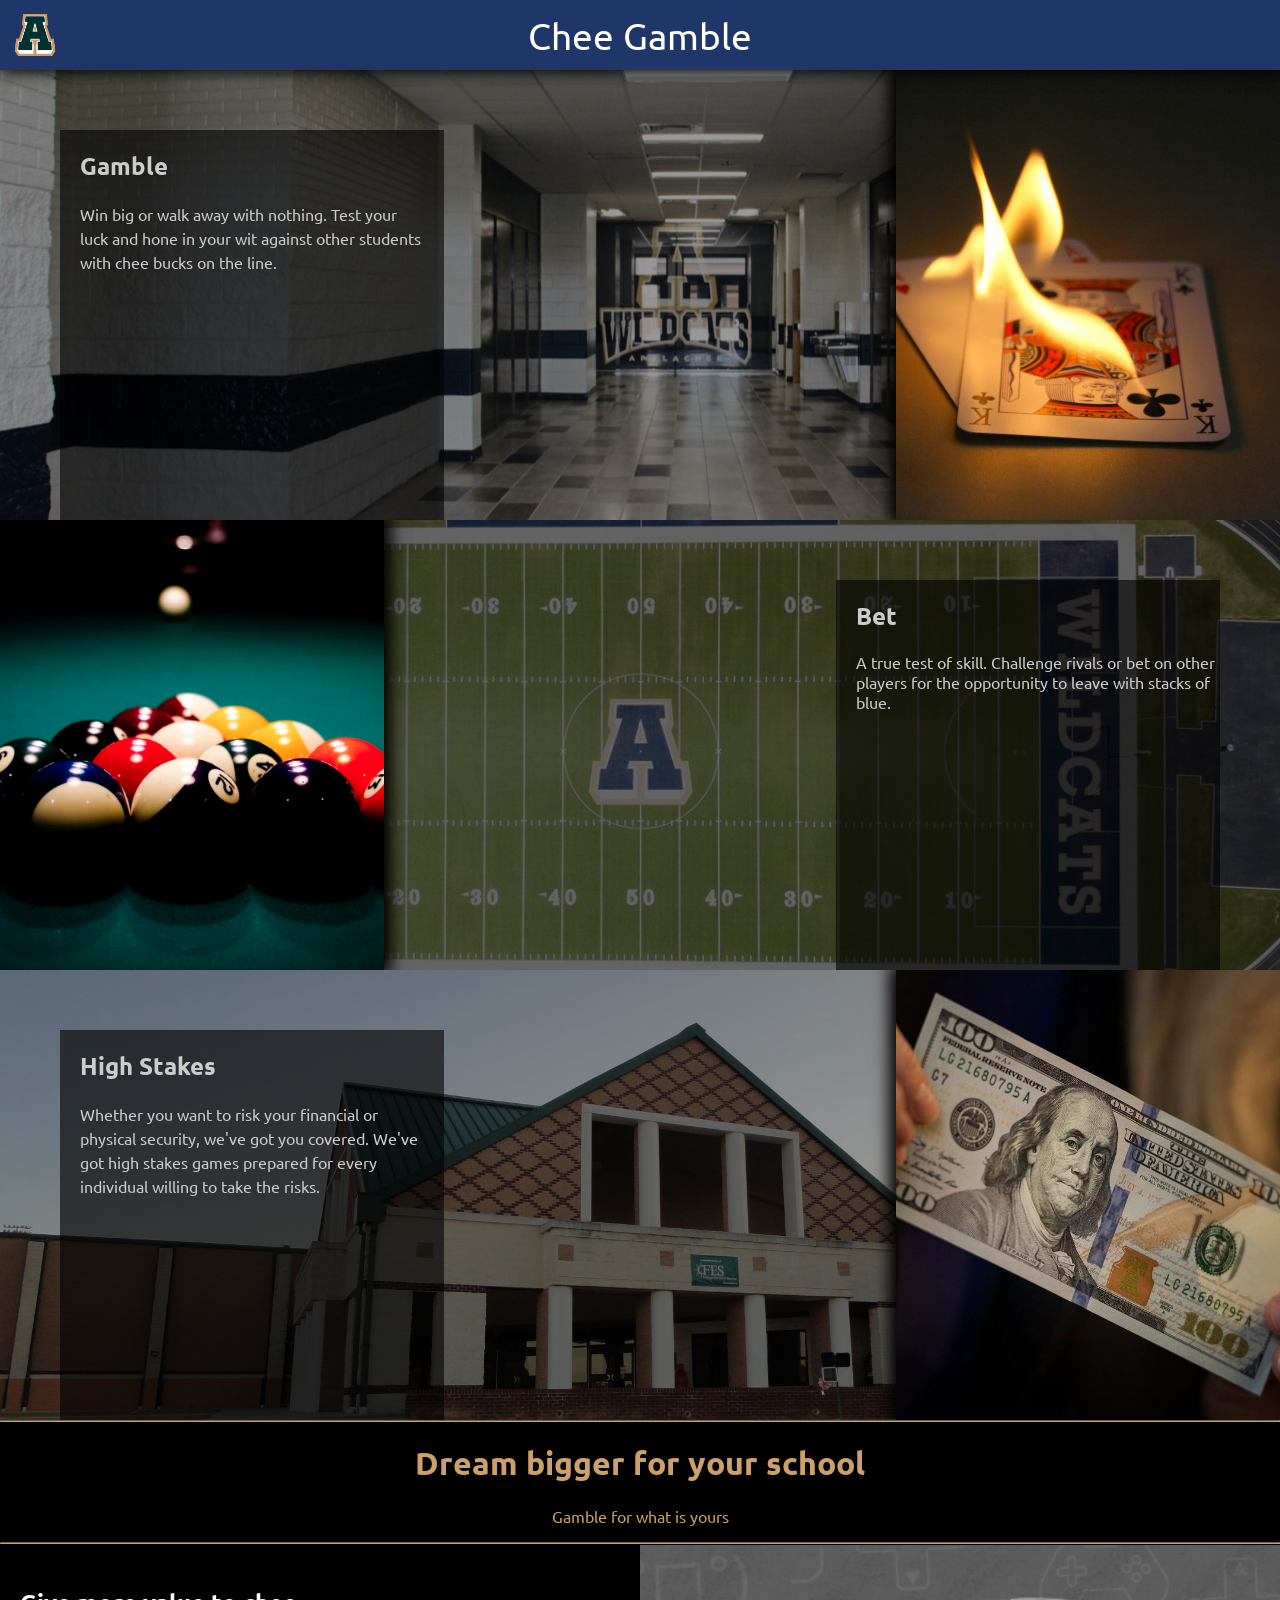
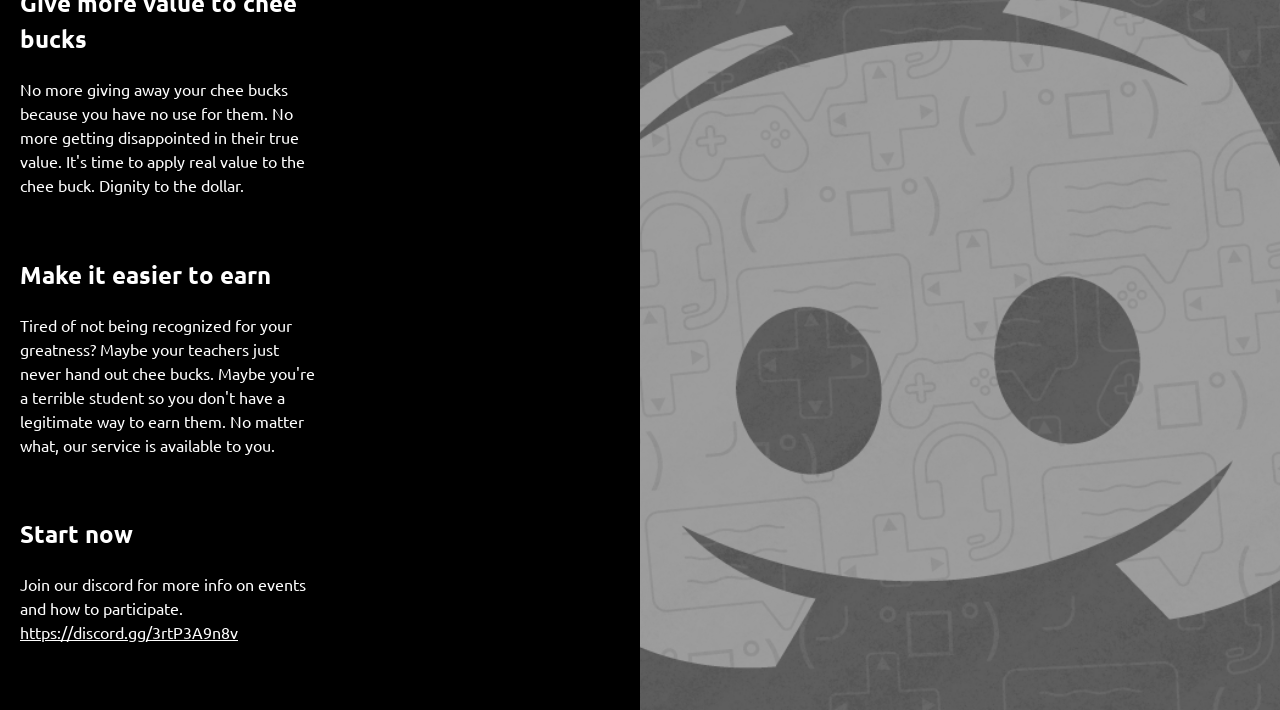
<file: index.html>
<!DOCTYPE html>
<html>
	<head>
		<title>index</title>
		<meta charset="UTF-8">
		<link rel="stylesheet" href="styles.css">
		<link rel="icon" href="AHSlogo.png">
		<script>
			if( /Android|webOS|iPhone|iPad|iPod|BlackBerry|IEMobile|Opera Mini/i.test(navigator.userAgent) ) {
				window.location = "m.index.html";
			}
		</script>
	</head>
	<body>
		<div class="top">
			<div class="topleft">
				<img src="AHSlogo.png">
			</div>
			<div class="topmid">
				Chee Gamble
			</div>
			<div class="topright">
				
			</div>
		</div>
		<div class="back1">
			<div class="panel1">
				<div class="panel1left">
					<h2>Gamble</h2>
					<p>Win big or walk away with nothing. Test your luck and hone in your wit against other students with chee bucks on the line.</p>
				</div>
				<div class="panel1right">
					
				</div>
			</div>
		</div>
		<div class="back3">
			<div class="panel2">
				<div class="panel2left">
					
				</div>
				<div class="panel2right">
					<h2>Bet</h2>
					<p>A true test of skill. Challenge rivals or bet on other players for the opportunity to leave with stacks of blue.</p>
				</div>
			</div>
		</div>
		<div class="back2">
			<div class="panel3">
				<div class="panel3left">
					<h2>High Stakes</h2>
					<p>Whether you want to risk your financial or physical security, we've got you covered. We've got high stakes games prepared for every individual willing to take the risks.</p>
				</div>
				<div class="panel3right">
					
				</div>
			</div>
		</div>
		<div class="separator">
			<hr>
			<h1>Dream bigger for your school</h1>
			<p>Gamble for what is yours</p>
			<hr>
		</div>
		<div class="footer">
			<div class="footerleft">
				<div class="panel4">
					<div class="panel4left">
						<h2>Give more value to chee bucks</h2>
						<p>No more giving away your chee bucks because you have no use for them. No more getting disappointed in their true value. It's time to apply real value to the chee buck. Dignity to the dollar.</p>
						<br>
						<h2>Make it easier to earn</h2>
						<p>Tired of not being recognized for your greatness? Maybe your teachers just never hand out chee bucks. Maybe you're a terrible student so you don't have a legitimate way to earn them. No matter what, our service is available to you.</p>
						<br>
						<h2>Start now</h2>
						<p>Join our discord for more info on events and how to participate. <a href="https://discord.gg/3rtP3A9n8v">https://discord.gg/3rtP3A9n8v</a></p>
					</div>
				</div>
			</div>
			<div class="footerright">
				
			</div>
		</div>
	</body>
</html>
</file>
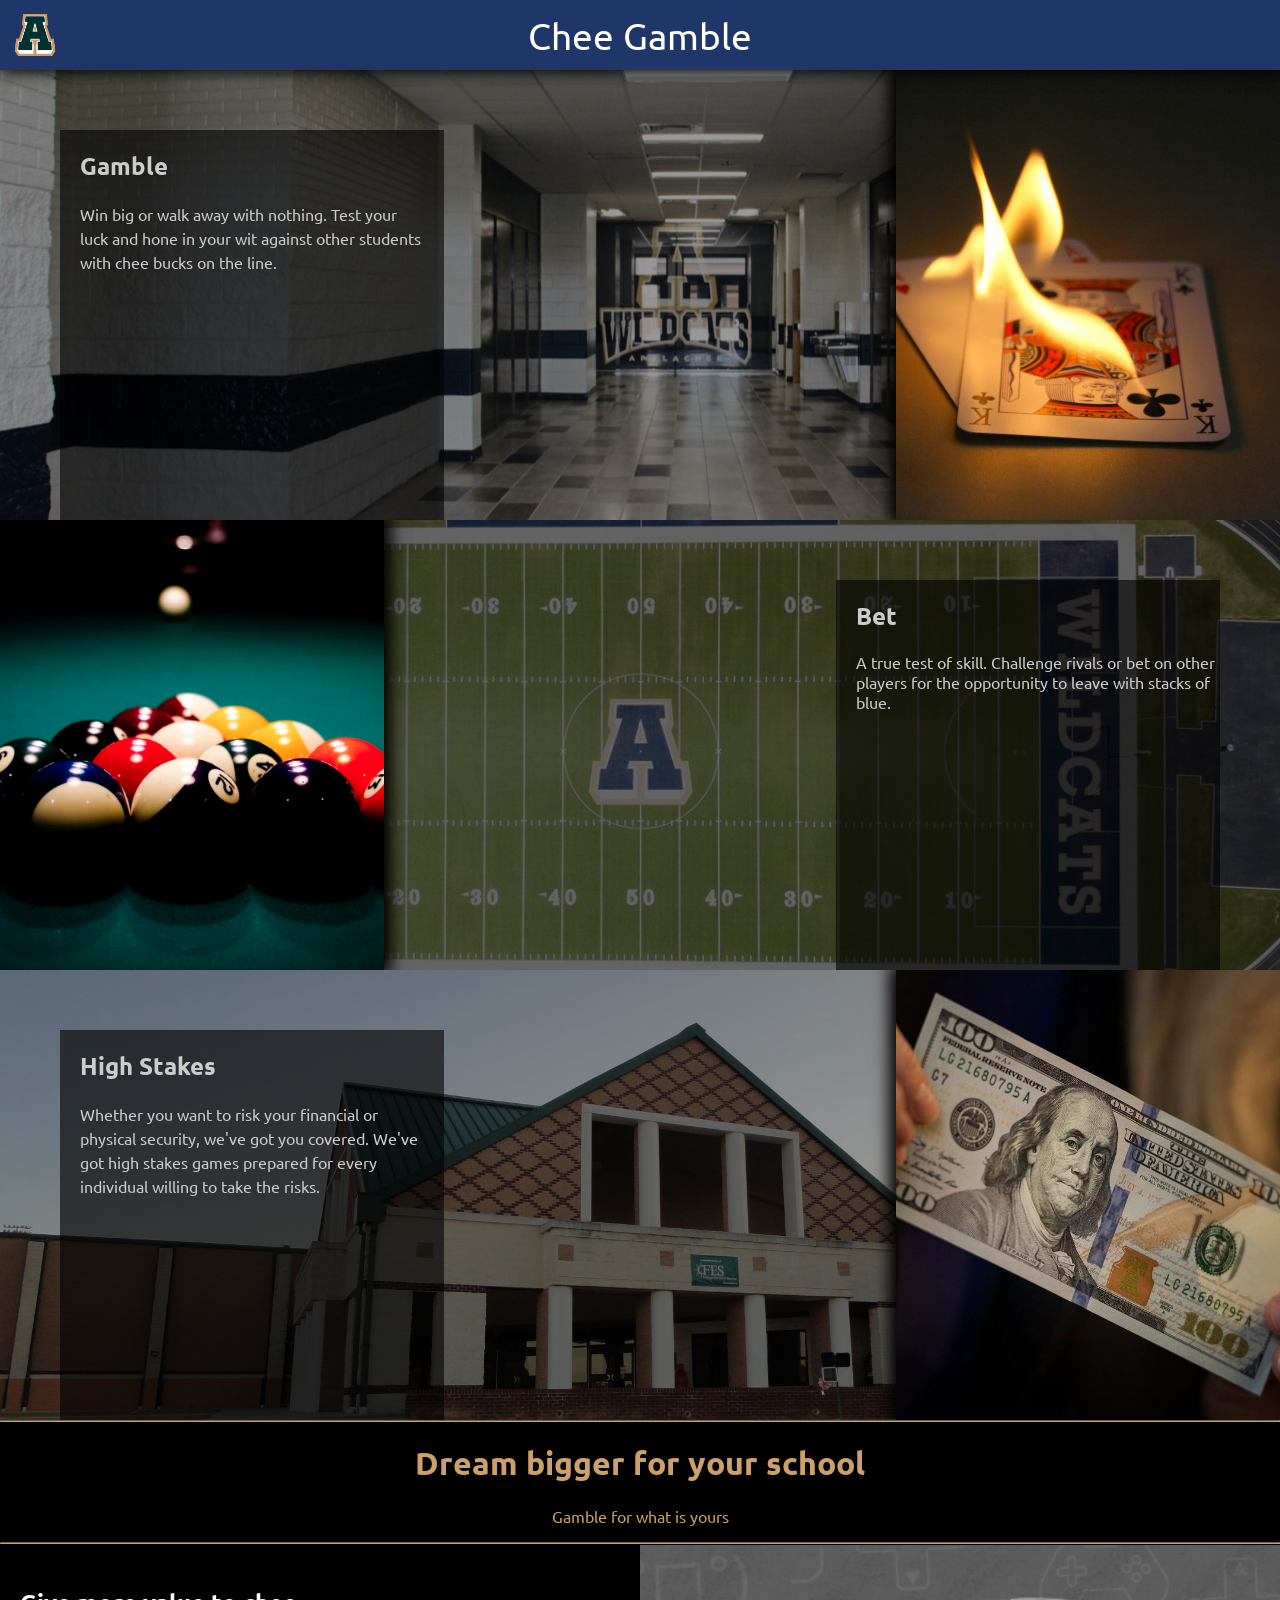
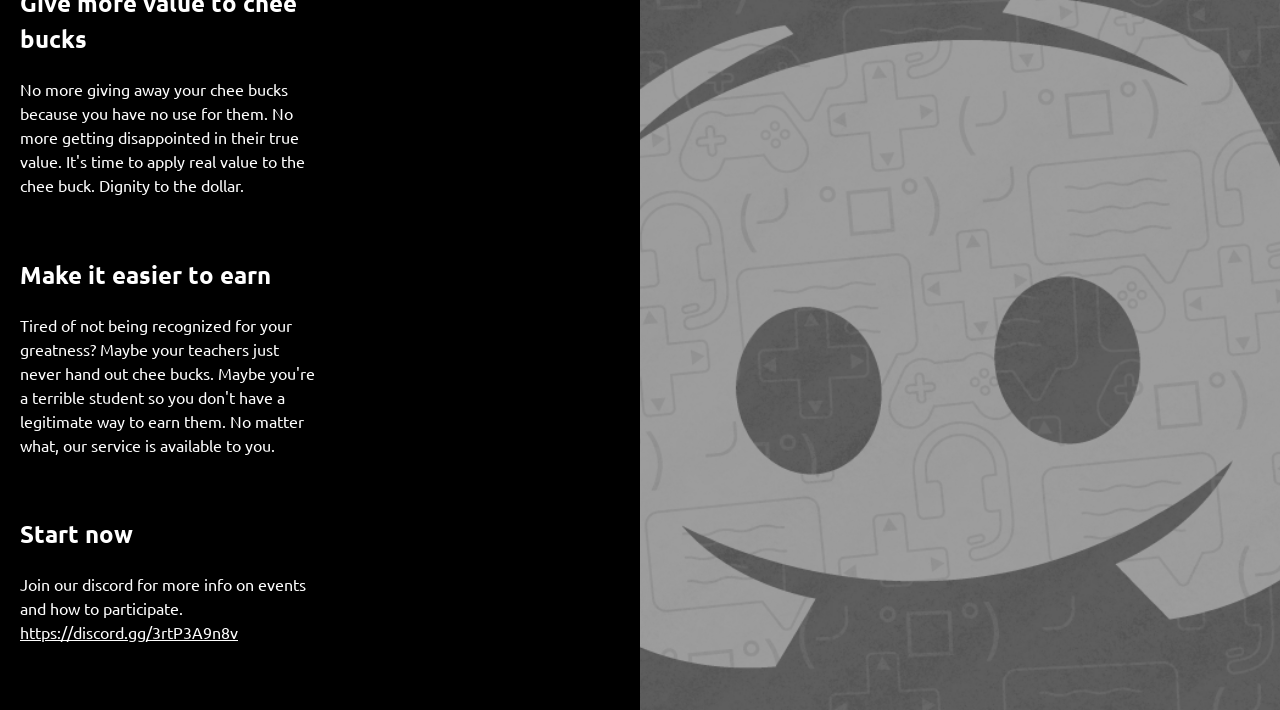
<file: m.index.html>
<!DOCTYPE html>
<html>
	<head>
		<title>index</title>
		<meta charset="UTF-8">
		<link rel="stylesheet" href="m.styles.css">
		<script>
			if( /Android|webOS|iPhone|iPad|iPod|BlackBerry|IEMobile|Opera Mini/i.test(navigator.userAgent) ) {
				window.location = "m.index.html";
			} else {
				window.location = "index.html";
			}
		</script>
	</head>
	<body>
		<div class="top">
			<div class="topleft">
				<img src="AHSlogo.png">
			</div>
			<div class="topmid">
				Chee Gamble
			</div>
			<div class="topright">
				
			</div>
		</div>
		<div class="back1">
			<div class="panel1">
				<div class="panel1left">
					<h2>Gamble</h2>
					<p>Win big or walk away with nothing. Test your luck and hone in your wit against other students with chee bucks on the line.</p>
				</div>
				<div class="panel1right">
					
				</div>
			</div>
		</div>
		<div class="back3">
			<div class="panel2">
				<div class="panel2left">
					
				</div>
				<div class="panel2right">
					<h2>Bet</h2>
					<p>A true test of skill. Challenge rivals or bet on other players for the opportunity to leave with stacks of blue.</p>
				</div>
			</div>
		</div>
		<div class="back2">
			<div class="panel3">
				<div class="panel3left">
					<h2>High Stakes</h2>
					<p>Whether you want to risk your financial or physical security, we've got you covered. We've got high stakes games prepared for every individual willing to take the risks.</p>
				</div>
				<div class="panel3right">
					
				</div>
			</div>
		</div>
		<div class="footer">
			<div class="footerleft">
				<div class="panel4">
					<div class="panel4left">
						<h2>Give more value to chee bucks</h2>
						<p>No more giving away your chee bucks because you have no use for them. No more getting disappointed in their true value. It's time to apply real value to the chee buck. Dignity to the dollar.</p>
						<br>
						<h2>Make it easier to earn</h2>
						<p>Tired of not being recognized for your greatness? Maybe your teachers just never hand out chee bucks. Maybe you're a terrible student so you don't have a legitimate way to earn them. No matter what, our service is available to you.</p>
						<br>
						<h2>Start now</h2>
						<p>Join our discord for more info on events and how to participate. <a href="https://discord.gg/3rtP3A9n8v">https://discord.gg/3rtP3A9n8v</a></p>
					</div>
				</div>
			</div>
			<div class="footerright">
				
			</div>
		</div>
	</body>
</html>
</file>
<file: styles.css>
/* general */

@import url('https://fonts.googleapis.com/css2?family=Ubuntu:wght@300&display=swap');

body {
	margin: 0;
	padding: 0;
	font-family: 'Ubuntu', sans-serif;
	background-color: #000;
}
.back1 {
	background-image: url('back1.jpg');
	background-size: cover;
    background-repeat: no-repeat;
    background-position: center center; 
}
.back2 {
	background-image: url('back2.jpg');
	background-size: cover;
    background-repeat: no-repeat;
    background-position: center center; 
}
.back3 {
	background-image: url('back3.jpg');
	background-size: cover;
    background-repeat: no-repeat;
    background-position: center center; 
}

/* top */

.top {
	position: fixed;
	width: 100%;
	height: 50px;
	padding-top: 10px;
	padding-bottom: 10px;
	background: #1e3668;
	z-index: 10;
	-webkit-box-shadow: 0px 1px 15px 1px #000000; 
	box-shadow: 0px 1px 15px 1px #000000;
	margin-top: -70px;
}
.topleft {
	position: absolute;
	width: 50px;
	height: 50px;
	left: 10px;
}
.topleft img {
	width: 50px;
	height: 50px;
}
.topmid {
	position: absolute;
	left: 50%;
	top: 50%;
	-webkit-transform: translate(-50%, -50%);
	transform: translate(-50%, -50%);
	font-size: 37px;
	color: white;
}
.topright {
	position: absolute;
	width: 50px;
	height: 50px;
	right: 10px;
}

/* body index */

.panel1 {
	background: rgba(0,0,0,0.4);
	width: 100%;
	height: 50vh;
	position: relative;
	padding-left: 20px;
	margin-top: 70px;
	box-sizing: border-box;
	z-index: 1;
	overflow: hidden;
}
.panel1left {
	position: absolute;
	background: rgba(0, 0, 0, 0.6);
	left: 0;
	height: 100%;
	color: #ccc;
	padding: 20px;
	padding-top: 0px !important;
	box-sizing: border-box;
	margin-left: 60px;
	margin-top: 60px;
	width: 30vw;
}
.panel1left p {
	line-height: 1.5;
}
.panel1right {
	position: absolute;
	background: #fff;
	right: 0;
	width: 30vw;
	height: 100%;
	color: #000;
	box-sizing: border-box;
	background: url('gamble.jpg');
    background-size: cover;
    background-repeat: no-repeat;
    background-position: center center; 
	-webkit-box-shadow: -2px 0px 15px 5px #000000; 
	box-shadow: -2px 0px 15px 5px #000000;
}
.panel2 {
	background: rgba(0,0,0,0.6);
	width: 100%;
	height: 50vh;
	position: relative;
	padding-left: 20px;
	box-sizing: border-box;
	z-index: 2;
	overflow: hidden;
}
.panel2left {
	position: absolute;
	background: #000;
	left: 0;
	width: 30vw;
	height: 100%;
	color: #fff;
	padding: 20px;
	box-sizing: border-box;
	background: url('bet.jpg');
    background-size: cover;
    background-repeat: no-repeat;
    background-position: center center; 
	-webkit-box-shadow: 2px 0px 15px 5px #000000; 
	box-shadow: 2px 0px 15px 5px #000000;
}
.panel2right {
	position: absolute;
	background: rgba(0,0,0,0.6);
	right: 0;
	padding-left: 20px;
	width: 30vw;
	margin-right: 60px;
	margin-top: 60px;
	height: 100%;
	color: #ccc;
	box-sizing: border-box;
}
.panel3 {
	background: rgba(0,0,0,0.4);
	width: 100%;
	height: 50vh;
	position: relative;
	padding-left: 20px;
	box-sizing: border-box;
	z-index: 4;
	overflow: hidden;
}
.panel3left {
	position: absolute;
	background: rgba(0,0,0,0.6);
	left: 0;
	height: 100%;
	color: #ccc;
	padding: 20px;
	padding-top: 0px !important;
	box-sizing: border-box;
	margin-left: 60px;
	margin-top: 60px;
	width: 30vw;
	overflow: hidden;
}
.panel3left p {
	line-height: 1.5;
}
.panel3right {
	position: absolute;
	background: #fff;
	right: 0;
	width: 30vw;
	height: 100%;
	color: #000;
	box-sizing: border-box;
	background: url('highstakes.jpg');
    background-size: cover;
    background-repeat: no-repeat;
    background-position: center center; 
	filter: brightness(0.8);
	-webkit-box-shadow: -2px 0px 15px 5px #000000; 
	box-shadow: -2px 0px 15px 5px #000000;
}
.footer {
	height: 200%;
	background-color: red;
	margin-top: -7px;
}
.panel4 {
	background-color: #000;
	color: #fff;
	width: 50%;
	height: 50%;
	padding: 20px;
	box-sizing: border-box;
}
.panel4left {
	width: 50%;
	line-height: 1.5;
}
.footerleft {
	width: 100%;
	position: absolute;
	left: 0;
}
.footerright {
	width: 50%;
	height: 85%;
	position: absolute;
	right: 0;
	background: url('discord.png');
    background-size: cover;
    background-repeat: no-repeat;
    background-position: center center; 
	filter: grayscale(1) brightness(0.7);
}
a {
	color: #fff;
}
.separator {
	text-align: center;
	color: #cd9f6a;
	background: #000;
	margin-top: -8px;
}
hr {
	border-color: #cd9f6a;
	background-color: #cd9f6a;
}
</file>
<file: m.styles.css>
/* general */

@import url('https://fonts.googleapis.com/css2?family=Ubuntu:wght@300&display=swap');

body {
	margin: 0;
	padding: 0;
	font-family: 'Ubuntu', sans-serif;
	background-color: #000;
}
.back1 {
	background-image: url('back1.jpg');
	background-size: cover;
    background-repeat: no-repeat;
    background-position: center center; 
}
.back2 {
	background-image: url('back2.jpg');
	background-size: cover;
    background-repeat: no-repeat;
    background-position: center center; 
}
.back3 {
	background-image: url('back3.jpg');
	background-size: cover;
    background-repeat: no-repeat;
    background-position: center center; 
}

/* top */

.top {
	position: fixed;
	width: 100%;
	height: 50px;
	padding-top: 10px;
	padding-bottom: 10px;
	background: #1e3668;
	z-index: 10;
	-webkit-box-shadow: 0px 1px 15px 1px #000000; 
	box-shadow: 0px 1px 15px 1px #000000;
	margin-top: -70px;
}
.topleft {
	position: absolute;
	width: 50px;
	height: 50px;
	left: 10px;
}
.topleft img {
	width: 50px;
	height: 50px;
}
.topmid {
	position: absolute;
	left: 50%;
	top: 50%;
	-webkit-transform: translate(-50%, -50%);
	transform: translate(-50%, -50%);
	font-size: 37px;
	color: white;
}
.topright {
	position: absolute;
	width: 50px;
	height: 50px;
	right: 10px;
}

/* body index */

.panel1 {
	background: rgba(0,0,0,0.4);
	width: 100%;
	height: 30vh;
	position: relative;
	padding-left: 20px;
	margin-top: 70px;
	box-sizing: border-box;
	z-index: 1;
	overflow: hidden;
}
.panel1left {
	position: absolute;
	background: rgba(0, 0, 0, 0.6);
	left: 0;
	height: 100%;
	color: #ccc;
	padding: 20px;
	padding-top: 0px !important;
	box-sizing: border-box;
	width: 50vw;
}
.panel1left h2, .panel2right h2, .panel3left h2 {
	font-size: 30px;
}
.panel1left p, .panel2right p {
	line-height: 1.5;
	font-size: 27px;
}
.panel1right {
	position: absolute;
	background: #fff;
	right: 0;
	width: 50vw;
	height: 100%;
	color: #000;
	box-sizing: border-box;
	background: url('gamble.jpg');
    background-size: cover;
    background-repeat: no-repeat;
    background-position: center center; 
	-webkit-box-shadow: -2px 0px 15px 5px #000000; 
	box-shadow: -2px 0px 15px 5px #000000;
}
.panel2 {
	background: rgba(0,0,0,0.6);
	width: 100%;
	height: 30vh;
	position: relative;
	padding-left: 20px;
	box-sizing: border-box;
	z-index: 2;
	overflow: hidden;
}
.panel2left {
	position: absolute;
	background: #000;
	left: 0;
	width: 50vw;
	height: 100%;
	color: #fff;
	padding: 20px;
	box-sizing: border-box;
	background: url('bet.jpg');
    background-size: cover;
    background-repeat: no-repeat;
    background-position: center center; 
	-webkit-box-shadow: 2px 0px 15px 5px #000000; 
	box-shadow: 2px 0px 15px 5px #000000;
}
.panel2right {
	position: absolute;
	background: rgba(0,0,0,0.6);
	right: 0;
	padding-left: 20px;
	width: 50vw;
	height: 100%;
	color: #ccc;
	box-sizing: border-box;
}
.panel3 {
	background: rgba(0,0,0,0.4);
	width: 100%;
	height: 30vh;
	position: relative;
	padding-left: 20px;
	box-sizing: border-box;
	z-index: 4;
	overflow: hidden;
}
.panel3left {
	position: absolute;
	background: rgba(0,0,0,0.6);
	left: 0;
	height: 100%;
	color: #ccc;
	padding: 20px;
	padding-top: 0px !important;
	box-sizing: border-box;
	width: 50vw;
	overflow: hidden;
}
.panel3left p {
	line-height: 1.5;
	font-size: 27px;
}
.panel3right {
	position: absolute;
	background: #fff;
	right: 0;
	width: 50vw;
	height: 100%;
	color: #000;
	box-sizing: border-box;
	background: url('highstakes.jpg');
    background-size: cover;
    background-repeat: no-repeat;
    background-position: center center; 
	filter: brightness(0.8);
	-webkit-box-shadow: -2px 0px 15px 5px #000000; 
	box-shadow: -2px 0px 15px 5px #000000;
}
.footer {
	height: 200%;
	background-color: red;
}
.panel4 {
	background-color: #000;
	color: #fff;
	width: 50%;
	height: 50%;
	padding: 20px;
	box-sizing: border-box;
}
.panel4left {
	width: 50%;
	line-height: 1.5;
}
.footerleft {
	width: 100%;
	position: absolute;
	left: 0;
}
.footerright {
	width: 50%;
	height: 55%;
	position: absolute;
	right: 0;
	background: url('discord.png');
    background-size: cover;
    background-repeat: no-repeat;
    background-position: center center; 
	filter: grayscale(1) brightness(0.7);
}
a {
	color: #fff;
}
</file>
